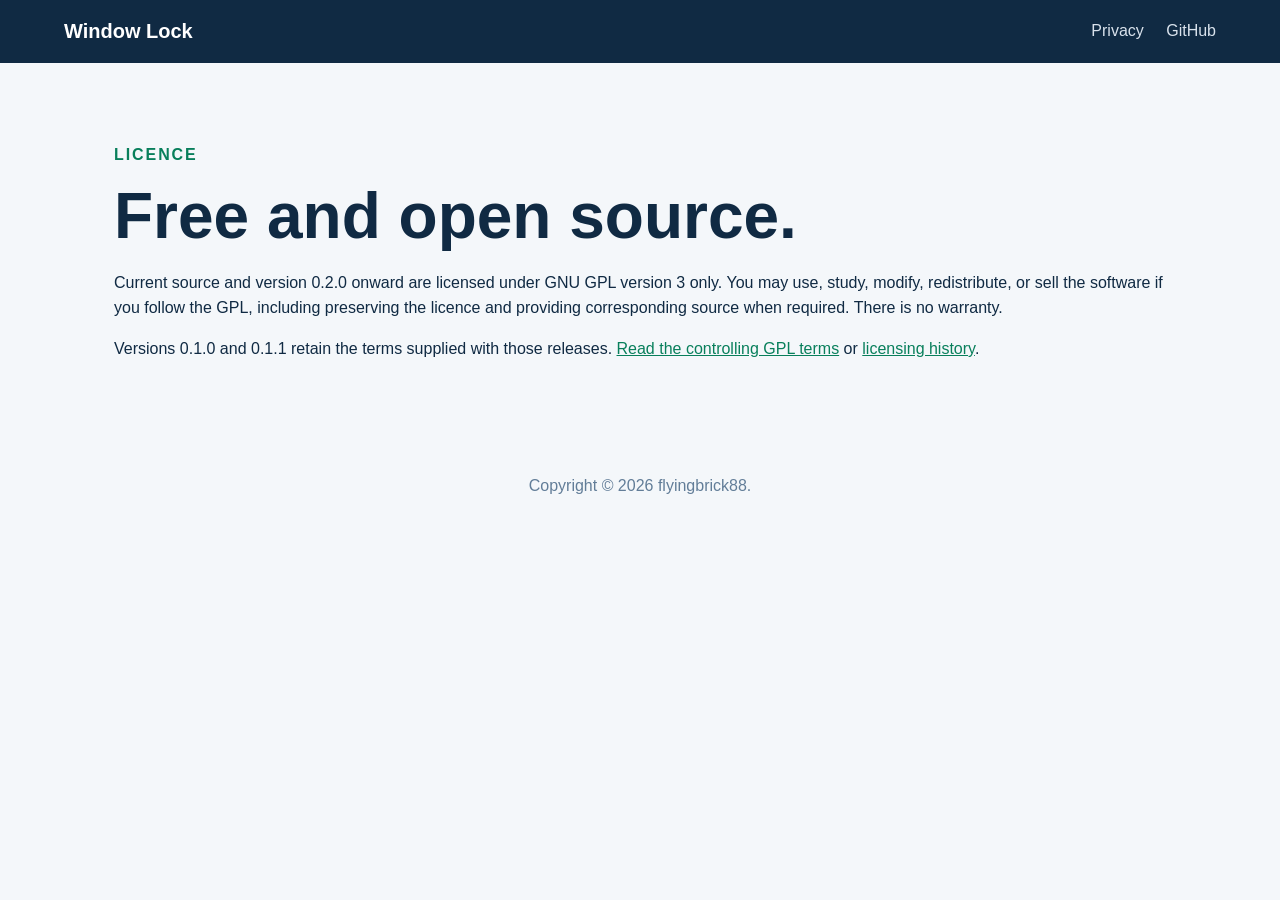
<file: docs/site/license.html>
<!doctype html>
<html lang="en"><head><meta charset="utf-8"><meta name="viewport" content="width=device-width,initial-scale=1"><title>Licence — Window Lock</title><link rel="stylesheet" href="styles.css"></head>
<body><header><nav><a class="brand" href="./">Window Lock</a><a href="privacy.html">Privacy</a><a href="https://github.com/flyingbrick88/window-lock-privacy">GitHub</a></nav></header><main><p class="eyebrow">LICENCE</p><h1>Free and open source.</h1><p>Current source and version 0.2.0 onward are licensed under GNU GPL version 3 only. You may use, study, modify, redistribute, or sell the software if you follow the GPL, including preserving the licence and providing corresponding source when required. There is no warranty.</p><p>Versions 0.1.0 and 0.1.1 retain the terms supplied with those releases. <a href="https://github.com/flyingbrick88/window-lock-privacy/blob/main/LICENSE">Read the controlling GPL terms</a> or <a href="https://github.com/flyingbrick88/window-lock-privacy/blob/main/docs/licensing-history.md">licensing history</a>.</p></main><footer>Copyright © 2026 flyingbrick88.</footer></body></html>
</file>
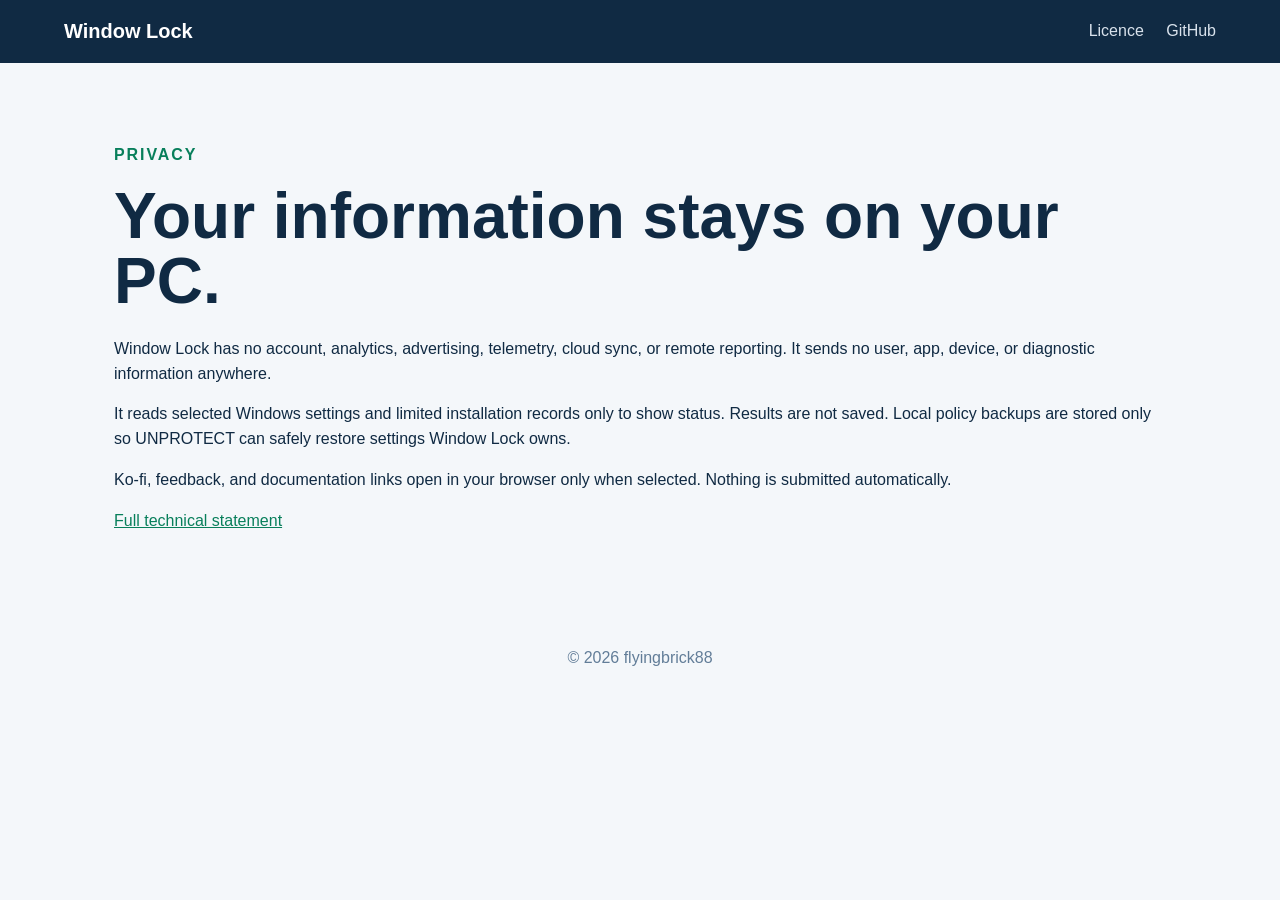
<file: docs/site/privacy.html>
<!doctype html>
<html lang="en"><head><meta charset="utf-8"><meta name="viewport" content="width=device-width,initial-scale=1"><title>Privacy — Window Lock</title><link rel="stylesheet" href="styles.css"></head>
<body><header><nav><a class="brand" href="./">Window Lock</a><a href="license.html">Licence</a><a href="https://github.com/flyingbrick88/window-lock-privacy">GitHub</a></nav></header><main><p class="eyebrow">PRIVACY</p><h1>Your information stays on your PC.</h1><p>Window Lock has no account, analytics, advertising, telemetry, cloud sync, or remote reporting. It sends no user, app, device, or diagnostic information anywhere.</p><p>It reads selected Windows settings and limited installation records only to show status. Results are not saved. Local policy backups are stored only so UNPROTECT can safely restore settings Window Lock owns.</p><p>Ko-fi, feedback, and documentation links open in your browser only when selected. Nothing is submitted automatically.</p><p><a href="https://github.com/flyingbrick88/window-lock-privacy/blob/main/PRIVACY.md">Full technical statement</a></p></main><footer>© 2026 flyingbrick88</footer></body></html>
</file>
<file: docs/site/styles.css>
:root{font-family:"Segoe UI Variable",Segoe UI,sans-serif;color:#102a43;background:#f4f7fa;line-height:1.55}*{box-sizing:border-box}body{margin:0}a{color:#087f5b}header{background:#102a43;padding:1rem 5vw}nav{max-width:1180px;margin:auto;display:flex;gap:1.4rem;align-items:center}nav a{color:#d9e2ec;text-decoration:none}.brand{font-size:1.25rem;font-weight:750;margin-right:auto;color:white}main{max-width:1180px;margin:auto;padding:4rem 5vw}.hero{display:grid;grid-template-columns:1.05fr 1fr;gap:4rem;align-items:center}.hero img{width:100%;border-radius:20px;box-shadow:0 18px 45px #102a4325}.eyebrow{color:#087f5b;font-weight:800;letter-spacing:.12em}h1{font-size:clamp(2.5rem,5vw,4.8rem);line-height:1.02;margin:.4rem 0 1.4rem}h2{font-size:2rem;margin-top:4rem}.actions{display:flex;gap:.8rem;flex-wrap:wrap;margin:1.7rem 0}.actions a{padding:.85rem 1.15rem;border-radius:10px;text-decoration:none;font-weight:700}.primary{background:#087f5b;color:white}.secondary{background:#e9eef3;color:#102a43}.small{font-size:.9rem;color:#627d98}.cards{display:grid;grid-template-columns:repeat(3,1fr);gap:1rem}.cards article,.notice{background:white;border-radius:18px;padding:1.4rem;box-shadow:0 4px 18px #102a4310}.cards b{display:block;border-radius:9px;padding:.5rem;text-align:center}.protected{background:#b7e4d5;color:#087f5b}.unprotected{background:#ffd1d1;color:#c92a2a}.neutral{background:#e9eef3}footer{text-align:center;padding:2rem;color:#627d98}@media(max-width:800px){.hero,.cards{grid-template-columns:1fr}.hero{gap:2rem}nav a:not(.brand){display:none}main{padding-top:2rem}}
</file>
